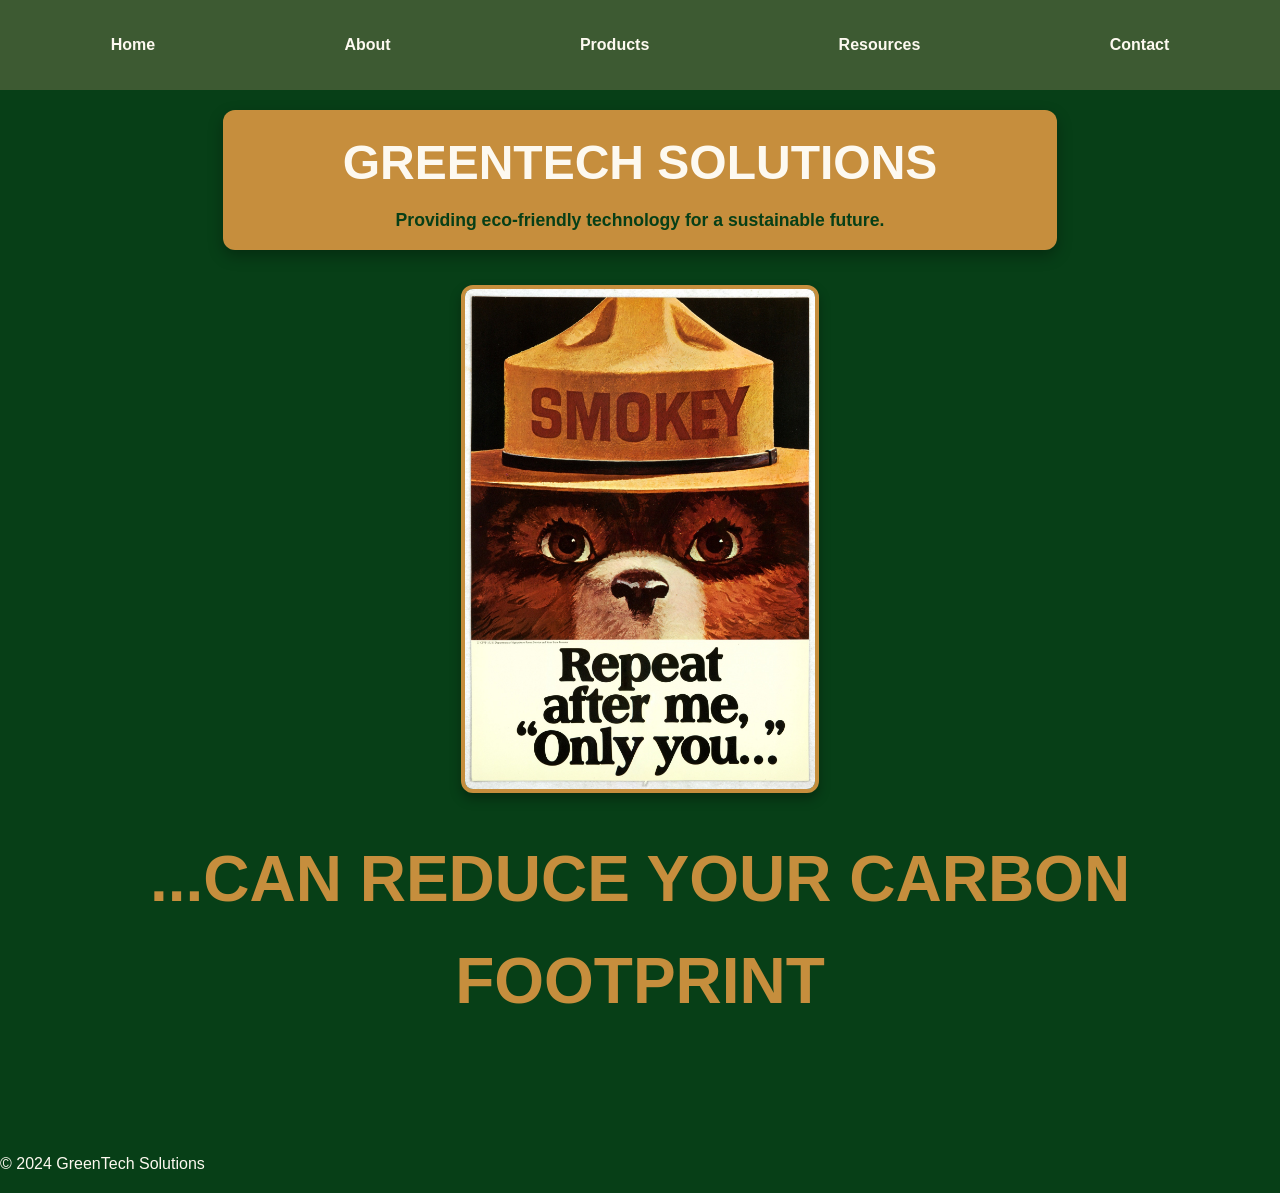
<file: 4.final/index.html>
<!DOCTYPE html>
<html lang="en">
<head>
    <meta charset="UTF-8">
    <meta name="viewport" content="width=device-width, initial-scale=1.0">
    <title>GreenTech Solutions | Sustainable Technology</title>
    <link rel="stylesheet" href="style.css"> 
</head>
<body>
    <button id="topBtn" title="Go to top">↑</button>
    <header>
        <nav>
            <ul>
                <li><a href="index.html">Home</a></li>
                <li><a href="about.html">About</a></li>
                <li><a href="products.html">Products</a></li>
                <li><a href="resources.html">Resources</a></li>
                <li><a href="contact.html">Contact</a></li>
            </ul>
        </nav>
    </header>
    <main>
    <div class="content-wrapper">
        <div class="banner-container">
            <h1>GreenTech Solutions</h1>
            <p class="tagline">Providing eco-friendly technology for a sustainable future.</p>
        </div>

        <section class="hero-section">
           <img src="../images/smokey.jpg" alt="Smokey Bear" class="smokey-img">
            <h2 class="footprint-text fade-text">...Can Reduce Your Carbon Footprint</h2>
        </section>
    </div>
</main>
    <footer>
        <p>&copy; 2024 GreenTech Solutions</p>
    </footer>

    <script src="script.js"></script>

</body>
</html>
</file>
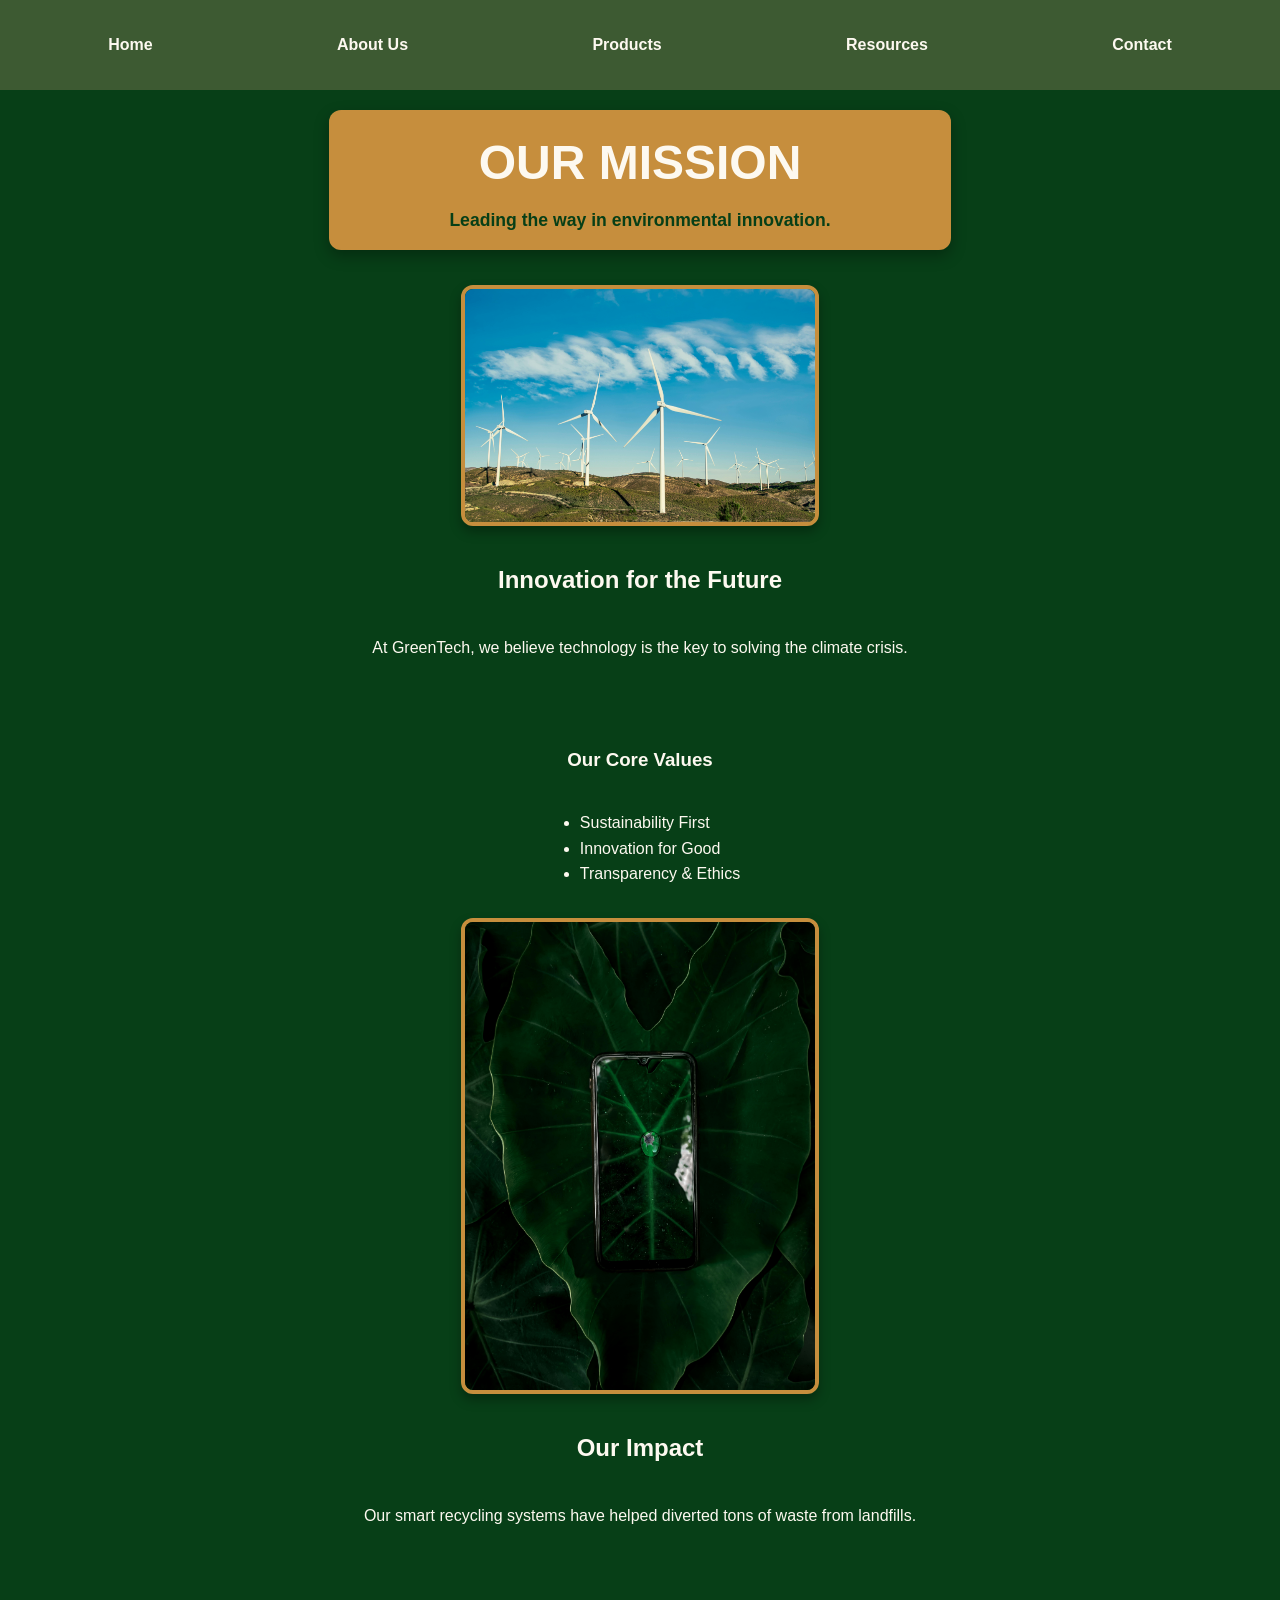
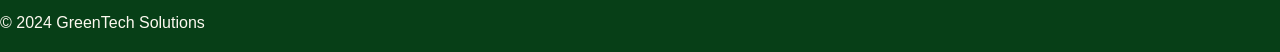
<file: 4.final/about.html>
<!DOCTYPE html>
<html lang="en">
<head>
    <meta charset="UTF-8">
    <meta name="viewport" content="width=device-width, initial-scale=1.0">
    <title>About Us | GreenTech Solutions</title>
    <link rel="stylesheet" href="style.css"> <!-- Uses the same CSS! -->
</head>
<body>
      <button id="topBtn" title="Go to top">↑</button>
        <header>
        <nav>
            <ul>
                <li><a href="index.html">Home</a></li>
                <li><a href="about.html">About Us</a></li>
                <li><a href="products.html">Products</a></li>
                <li><a href="resources.html">Resources</a></li>
                <li><a href="contact.html">Contact</a></li>
            </ul>
        </nav>
    </header>

    <main class="content-wrapper">
        <div class="banner-container">
            <h1>Our Mission</h1>
            <p class="tagline">Leading the way in environmental innovation.</p>
        </div>

        <section class="hero-section">
        <img src="../images/windpower.jpg" alt="Wind turbines in a green field" class="about-img">
        <h2>Innovation for the Future</h2>
        <p>At GreenTech, we believe technology is the key to solving the climate crisis.</p>
    </section
        <section class="values-section">
            <h3>Our Core Values</h3>
            <ul>
                <li>Sustainability First</li>
                <li>Innovation for Good</li>
                <li>Transparency & Ethics</li>
            </ul>
        </section>
        <section class="hero-section">
        <img src="../images/phone on leaf.jpg" alt="A phone resting on a green leaf" class="about-img">
        <h2>Our Impact</h2>
        <p>Our smart recycling systems have helped diverted tons of waste from landfills.</p>
    </section>
    </main>

    <footer>
        <p>&copy; 2024 GreenTech Solutions</p>
    </footer>
  <script src="script.js"></script>
</body>
</html>
</file>
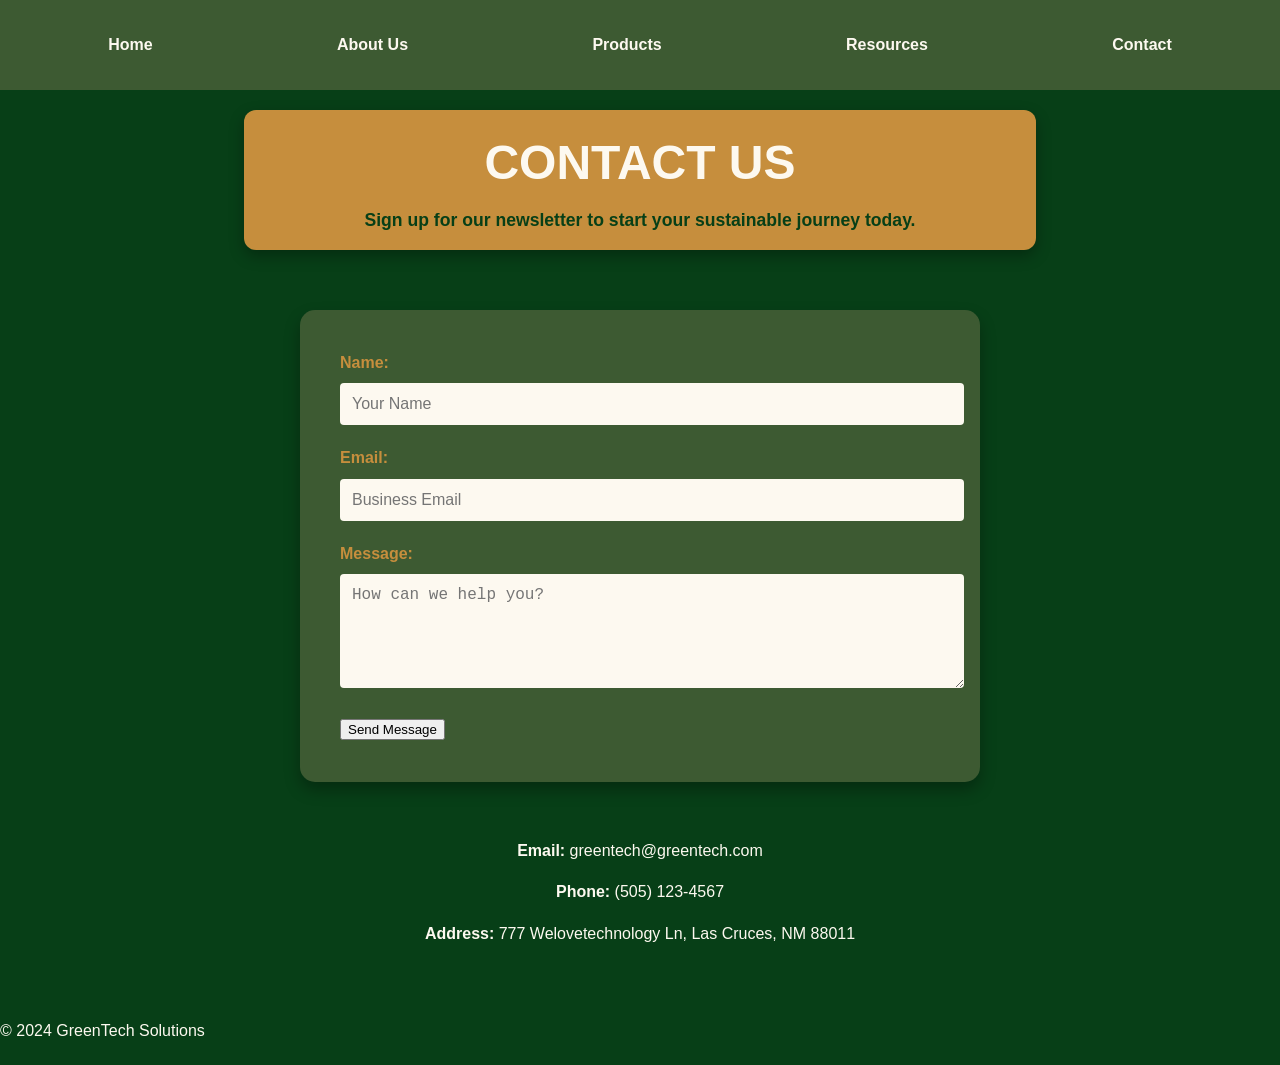
<file: 4.final/contact.html>
<!DOCTYPE html>
<html lang="en">
<head>
    <meta charset="UTF-8">
    <meta name="viewport" content="width=device-width, initial-scale=1.0">
    <title>Contact Us | GreenTech Solutions</title>
    <link rel="stylesheet" href="style.css">
</head>
<body>
    <button id="topBtn" title="Go to top">↑</button>
    <header>
        <nav>
            <ul>
                <li><a href="index.html">Home</a></li>
                <li><a href="about.html">About Us</a></li>
                <li><a href="products.html">Products</a></li>
                <li><a href="resources.html">Resources</a></li>
                <li><a href="contact.html">Contact</a></li>
            </ul>
        </nav>
    </header>

    <main class="content-wrapper">
        <div class="banner-container">
            <h1>Contact Us</h1>
            <p class="tagline">Sign up for our newsletter to start your sustainable journey today.</p>
        </div>

        <section class="form-container">
            <!-- Requirement: HTML Form (Element Type #5) -->
            <form id="contact-form">
                <div class="input-group">
                    <label for="name">Name:</label>
                    <input type="text" id="name" name="name" required placeholder="Your Name">
                </div>

                <div class="input-group">
                    <label for="email">Email:</label>
                    <input type="email" id="email" name="email" required placeholder="Business Email">
                </div>

                <div class="input-group">
                    <label for="message">Message:</label>
                    <textarea id="message" name="message" rows="5" placeholder="How can we help you?"></textarea>
                </div>

                <button type="submit" class="cta-button">Send Message</button>
            </form>
        </section>

        <!-- Requirement: Address/Contact Info -->
        <section class="contact-info">
            <p><strong>Email:</strong> greentech@greentech.com</p>
            <p><strong>Phone:</strong> (505) 123-4567</p>
            <p><strong>Address:</strong> 777 Welovetechnology Ln, Las Cruces, NM 88011</p>
        </section>
    </main>

    <footer>
        <p>&copy; 2024 GreenTech Solutions</p>
    </footer>

    <script src="script.js"></script>
</body>
</html>
</file>
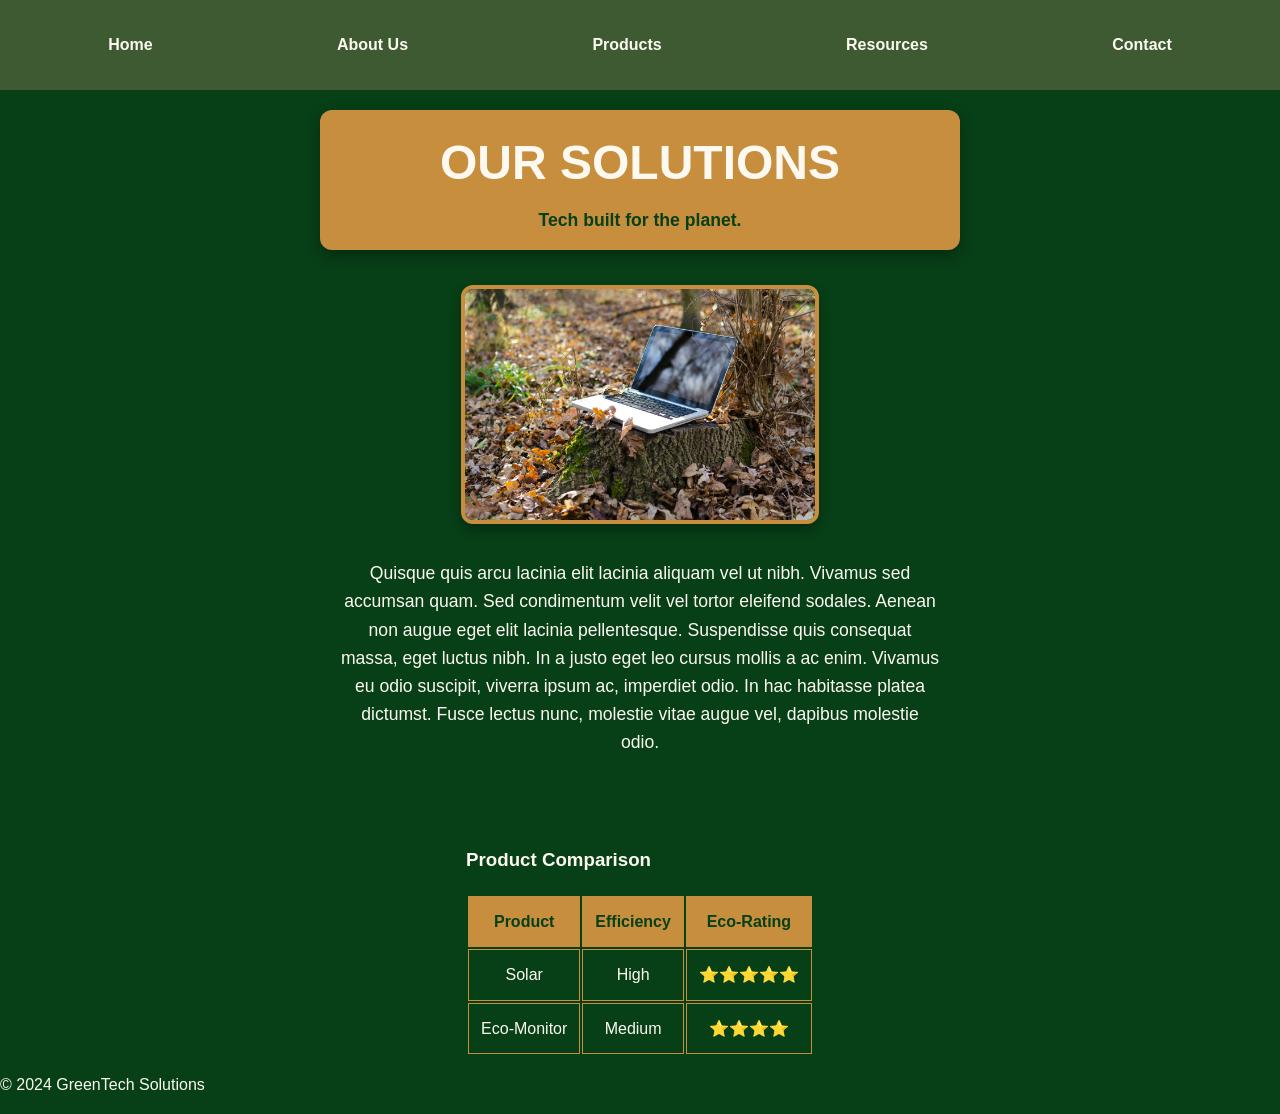
<file: 4.final/products.html>
<!DOCTYPE html>
<html lang="en">
<head>
    <meta charset="UTF-8">
    <meta name="viewport" content="width=device-width, initial-scale=1.0">
    <title>Products | GreenTech Solutions</title>
    <link rel="stylesheet" href="style.css">
</head>
<body>
        <button id="topBtn" title="Go to top">↑</button>
    <header>
        <nav>
            <ul>
                <li><a href="index.html">Home</a></li>
                <li><a href="about.html">About Us</a></li>
                <li><a href="products.html">Products</a></li>
                <li><a href="resources.html">Resources</a></li>
                <li><a href="contact.html">Contact</a></li>
            </ul>
        </nav>
    </header>

    <main class="content-wrapper">
        <div class="banner-container">
            <h1>Our Solutions</h1>
            <p class="tagline">Tech built for the planet.</p>
        </div>

        <section class="hero-section">
            <!-- Your new image -->
            <img src="../images/laptop-stump.jpg" alt="Laptop sitting on a mossy tree stump" class="about-img">
            
            <!-- Placeholder for your text -->
            <p class="product-description">
                Quisque quis arcu lacinia elit lacinia aliquam vel ut nibh. 
                Vivamus sed accumsan quam. Sed condimentum velit vel
                tortor eleifend sodales. Aenean non augue eget elit 
                lacinia pellentesque. Suspendisse quis consequat 
                massa, eget luctus nibh. In a justo eget leo cursus mollis
                a ac enim. Vivamus eu odio suscipit, viverra ipsum ac, imperdiet odio. 
                In hac habitasse platea dictumst. Fusce lectus nunc, molestie vitae augue vel, 
                dapibus molestie odio.
            </p>
        </section>

        <!-- Requirement: Table (One of your 5 elements) -->
        <section class="table-section">
            <h3>Product Comparison</h3>
            <table class="product-table">
                <tr>
                    <th>Product</th>
                    <th>Efficiency</th>
                    <th>Eco-Rating</th>
                </tr>
                <tr>
                    <td>Solar</td>
                    <td>High</td>
                    <td>⭐⭐⭐⭐⭐</td>
                </tr>
                <tr>
                    <td>Eco-Monitor</td>
                    <td>Medium</td>
                    <td>⭐⭐⭐⭐</td>
                </tr>
            </table>
        </section>
    </main>

    <footer>
        <p>&copy; 2024 GreenTech Solutions</p>
    </footer>
<script src="script.js"></script>
</body>
</html>
</file>
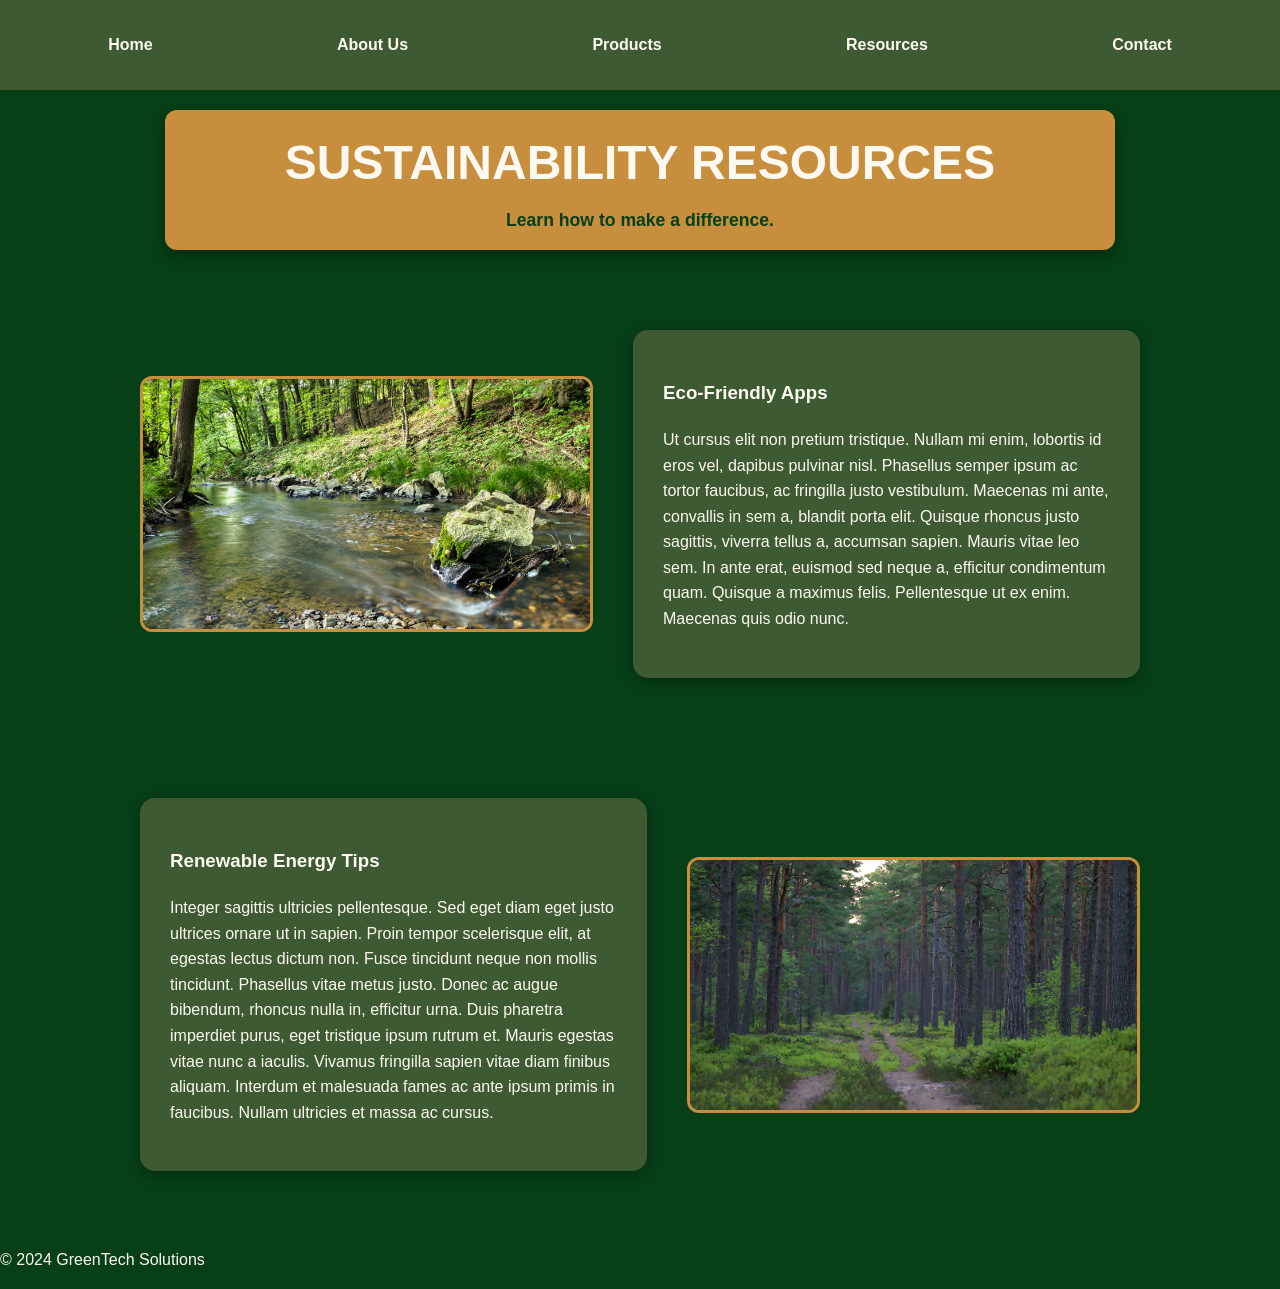
<file: 4.final/resources.html>
<!DOCTYPE html>
<html lang="en">
<head>
    <meta charset="UTF-8">
    <meta name="viewport" content="width=device-width, initial-scale=1.0">
    <title>Resources | GreenTech Solutions</title>
    <link rel="stylesheet" href="style.css">
</head>
<body>
     <button id="topBtn" title="Go to top">↑</button>
    <header>
        <nav>
            <ul>
                <li><a href="index.html">Home</a></li>
                <li><a href="about.html">About Us</a></li>
                <li><a href="products.html">Products</a></li>
                <li><a href="resources.html">Resources</a></li>
                <li><a href="contact.html">Contact</a></li>
            </ul>
        </nav>
    </header>

    <main class="content-wrapper">
        <div class="banner-container">
            <h1>Sustainability Resources</h1>
            <p class="tagline">Learn how to make a difference.</p>
        </div>

        <!-- Resource 1: Image Left, Text Right -->
        <section class="resource-row">
            <img src="../images/green-stream.jpg" alt="water running through a stream" class="resource-img">
            <div class="resource-text">
                <h3>Eco-Friendly Apps</h3>
                <p>Ut cursus elit non pretium tristique. 
                    Nullam mi enim, lobortis id eros vel, dapibus pulvinar nisl. 
                    Phasellus semper ipsum ac tortor faucibus, ac fringilla 
                    justo vestibulum. Maecenas mi ante, convallis in sem a, 
                    blandit porta elit. Quisque rhoncus justo sagittis, viverra 
                    tellus a, accumsan sapien. Mauris vitae leo sem. In ante erat, 
                    euismod sed neque a, efficitur condimentum quam. Quisque a 
                    maximus felis. Pellentesque ut ex enim. Maecenas quis odio 
                    nunc.</p>

</p>
            </div>
        </section>

        <!-- Resource 2: Image Right, Text Left -->
        <section class="resource-row reverse">
            <img src="../images/path-woods.jpg" alt="Path through the woods" class="resource-img">
            <div class="resource-text">
                <h3>Renewable Energy Tips</h3>
                <p>Integer sagittis ultricies pellentesque. Sed eget diam eget justo ultrices ornare ut in sapien. 
                    Proin tempor scelerisque elit, at egestas lectus dictum non. 
                    Fusce tincidunt neque non mollis tincidunt. Phasellus vitae metus 
                    justo. Donec ac augue bibendum, rhoncus nulla in, efficitur urna. 
                    Duis pharetra imperdiet purus, eget tristique ipsum rutrum et. 
                    Mauris egestas vitae nunc a iaculis. Vivamus fringilla sapien vitae
                    diam finibus aliquam. Interdum et malesuada fames ac ante ipsum 
                    primis in faucibus. Nullam ultricies et massa ac cursus.</p>
            </div>
        </section>
    </main>

    <footer>
        <p>&copy; 2024 GreenTech Solutions</p>
    </footer>
   <script src="script.js"></script>
</body>
</html>
</file>
<file: 4.final/style.css>
:root {
  --deep-forest: #073f17;    
  --ranger-gold: #C68E3D;    
  --earth-cream: #FDF9F0;    
  --evergreen: #3D5A32;
  --accent-orange: #df7205; /* Burned orange for interactivity */
}

/* 1. Base Styles */
body {
  background-color: var(--deep-forest);
  color: var(--earth-cream);
  font-family: 'Segoe UI', Tahoma, Geneva, Verdana, sans-serif;
  line-height: 1.6;
  margin: 0;
  padding: 0;
}
.content-wrapper {
    display: flex;
    flex-direction: column;
    align-items: center; 
    width: 100%;
}
.banner-container {
    background-color: var(--ranger-gold);
    display: table;           
    margin: 20px auto;       
    padding: 15px 120px;     
    border-radius: 12px;
    box-shadow: 0 6px 15px rgba(0,0,0,0.3);
    text-align: center;
}

h1 {
    color: var(--earth-cream);
    font-size: 3rem; 
    margin: 0;                            /* Removes extra space */
    text-transform: uppercase;
    white-space: nowrap;
}
.tagline {
    color: var(--deep-forest);
    font-size: 1.1rem;        /* Slightly smaller tagline to match */
    margin: 5px 0 0 0;        /* Tighter gap between title and tagline */
    font-weight: bold;
}
nav {
  background-color: var(--evergreen);
  padding: 1rem;
}

nav ul {
  list-style: none;
  display: flex;
  justify-content: space-around;
  padding: 0;
}

nav a {
  color: var(--earth-cream);
  text-decoration: none;
  font-weight: bold;
  transition: 0.3s;
}

/* HOVER EFFECT FOR NAV */
nav a:hover {
    color: var(--accent-orange);
}

/* 4. Hero Section & Images */
.hero-section {
    width: 100%;
    display: flex;
    flex-direction: column;
    align-items: center; /* This pulls Smokey into the center */
    text-align: center;
    padding-bottom: 50px;
}
.smokey-img {
    max-width: 500px; /* Adjust size as needed */
    width: 100%;
    height: auto;
    border: 5px solid white; /* Matches your screenshot's white border */
    border-radius: 4px;
    margin: 20px auto;
}

.footprint-text {
    color: var(--ranger-gold);
    font-size: 4rem;
    margin-top: 20px;
    text-transform: uppercase;
}
.about-img, .smokey-img {
    width: 350px;         /* The 'Sweet Spot' size */
    max-width: 90%;      /* Ensures it doesn't break on small phones */
    height: auto;        /* Keeps the natural shape of the photo */
    border: 4px solid var(--ranger-gold);
    border-radius: 12px;
    margin: 15px auto;
    display: block;
    box-shadow: 0 6px 12px rgba(0,0,0,0.3); /* Makes them pop */
}
/* 5. Mobile Responsiveness */
@media (min-width: 601px) {
    .smokey-img {
        width: 350px;
    }
}

@media (max-width: 900px) {
    h1 {
        font-size: 3rem;
        padding: 20px 40px;
    }
    .footprint-text {
        font-size: 2rem;
    }
}

@media (max-width: 600px) {
    h1 {
        font-size: 1.5rem;
        padding: 10px 20px;
    }
    .smokey-img {
        width: 250px;
    }
    .footprint-text {
        font-size: 1.2rem;
    }
}
css.product-table {
    width: 80%;
    margin: 20px auto;
    border-collapse: collapse;
    background-color: var(--evergreen);
    color: var(--earth-cream);
    border-radius: 8px;
    overflow: hidden;
}

.product-table th, .product-table td {
    border: 1px solid var(--ranger-gold);
    padding: 12px;
    text-align: center;
}

.product-table th {
    background-color: var(--ranger-gold);
    color: var(--deep-forest);
}

.product-description {
    max-width: 600px;
    margin: 20px auto;
    font-size: 1.1rem;
    color: var(--earth-cream);
}

/* The state JavaScript will trigger: clear and bright */
.fade-text {
    opacity: 0;
    transform: translateY(20px); /* Starts slightly lower */
    transition: opacity 2s ease-out, transform 2s ease-out;
}

/* Trigger state for the text */
.text-active {
    opacity: 1;
    transform: translateY(0); /* Moves to original position */
}
/* Container for the image and text box */
.resource-row {
    display: flex;
    align-items: center;
    justify-content: center;
    gap: 40px;
    margin: 60px 0;
    width: 90%;
    max-width: 1000px;
}

/* Flips the order for every other row on desktop */
.resource-row.reverse {
    flex-direction: row-reverse;
}

/* Styling for the text boxes */
.resource-text {
    background-color: var(--evergreen);
    padding: 30px;
    border-radius: 15px;
    box-shadow: 0 4px 15px rgba(0,0,0,0.3);
    flex: 1; /* Takes up equal space */
    text-align: left;
}

.resource-img {
    width: 300px;
    height: 250px;
    object-fit: cover;
    border-radius: 12px;
    border: 3px solid var(--ranger-gold);
    flex: 1;
}

/* Mobile Responsiveness: Stack them vertically on phones */
@media (max-width: 768px) {
    .resource-row, .resource-row.reverse {
        flex-direction: column;
        text-align: center;
    }
    
    .resource-text {
        text-align: center;
    }
}
.form-container {
    background-color: var(--evergreen);
    padding: 40px;
    border-radius: 15px;
    width: 90%;
    max-width: 600px;
    margin: 40px auto;
    box-shadow: 0 8px 16px rgba(0,0,0,0.3);
}

.input-group {
    margin-bottom: 20px;
    text-align: left;
}

.input-group label {
    display: block;
    margin-bottom: 8px;
    color: var(--ranger-gold);
    font-weight: bold;
}

.input-group input, .input-group textarea {
    width: 100%;
    padding: 12px;
    border-radius: 4px;
    border: none;
    background-color: var(--earth-cream);
    color: var(--deep-forest);
    font-size: 1rem;
}

.contact-info {
    text-align: center;
    margin-bottom: 40px;
    color: var(--earth-cream);
}
#topBtn {
    display: none;             /* Hidden until JS says otherwise */
    position: fixed;           /* Stay in place on screen */
    bottom: 30px;              /* Space from bottom */
    right: 30px;               /* Space from right */
    z-index: 9999;             /* Stay on top of everything */
    background-color: var(--ranger-gold);
    color: var(--deep-forest);
    border: none;
    outline: none;
    cursor: pointer;
    padding: 15px;             /* Gives the button its size */
    width: 50px;               /* Width of the circle */
    height: 50px;              /* Height of the circle */
    border-radius: 50%;        /* Makes it a perfect circle */
    font-size: 24px;
    font-weight: bold;
    box-shadow: 0 4px 12px rgba(0,0,0,0.5);
    transition: background-color 0.3s, transform 0.3s;
}

#topBtn:hover {
    background-color: var(--accent-orange);
    transform: scale(1.1);     /* Grows slightly on hover */
}
@media (max-width: 600px) {
    .banner-container {
        padding: 15px 20px; /* Shinks the width so it fits on a phone */
        width: 90%;         /* Ensures it stays within the screen edges */
    }
}
</file>
